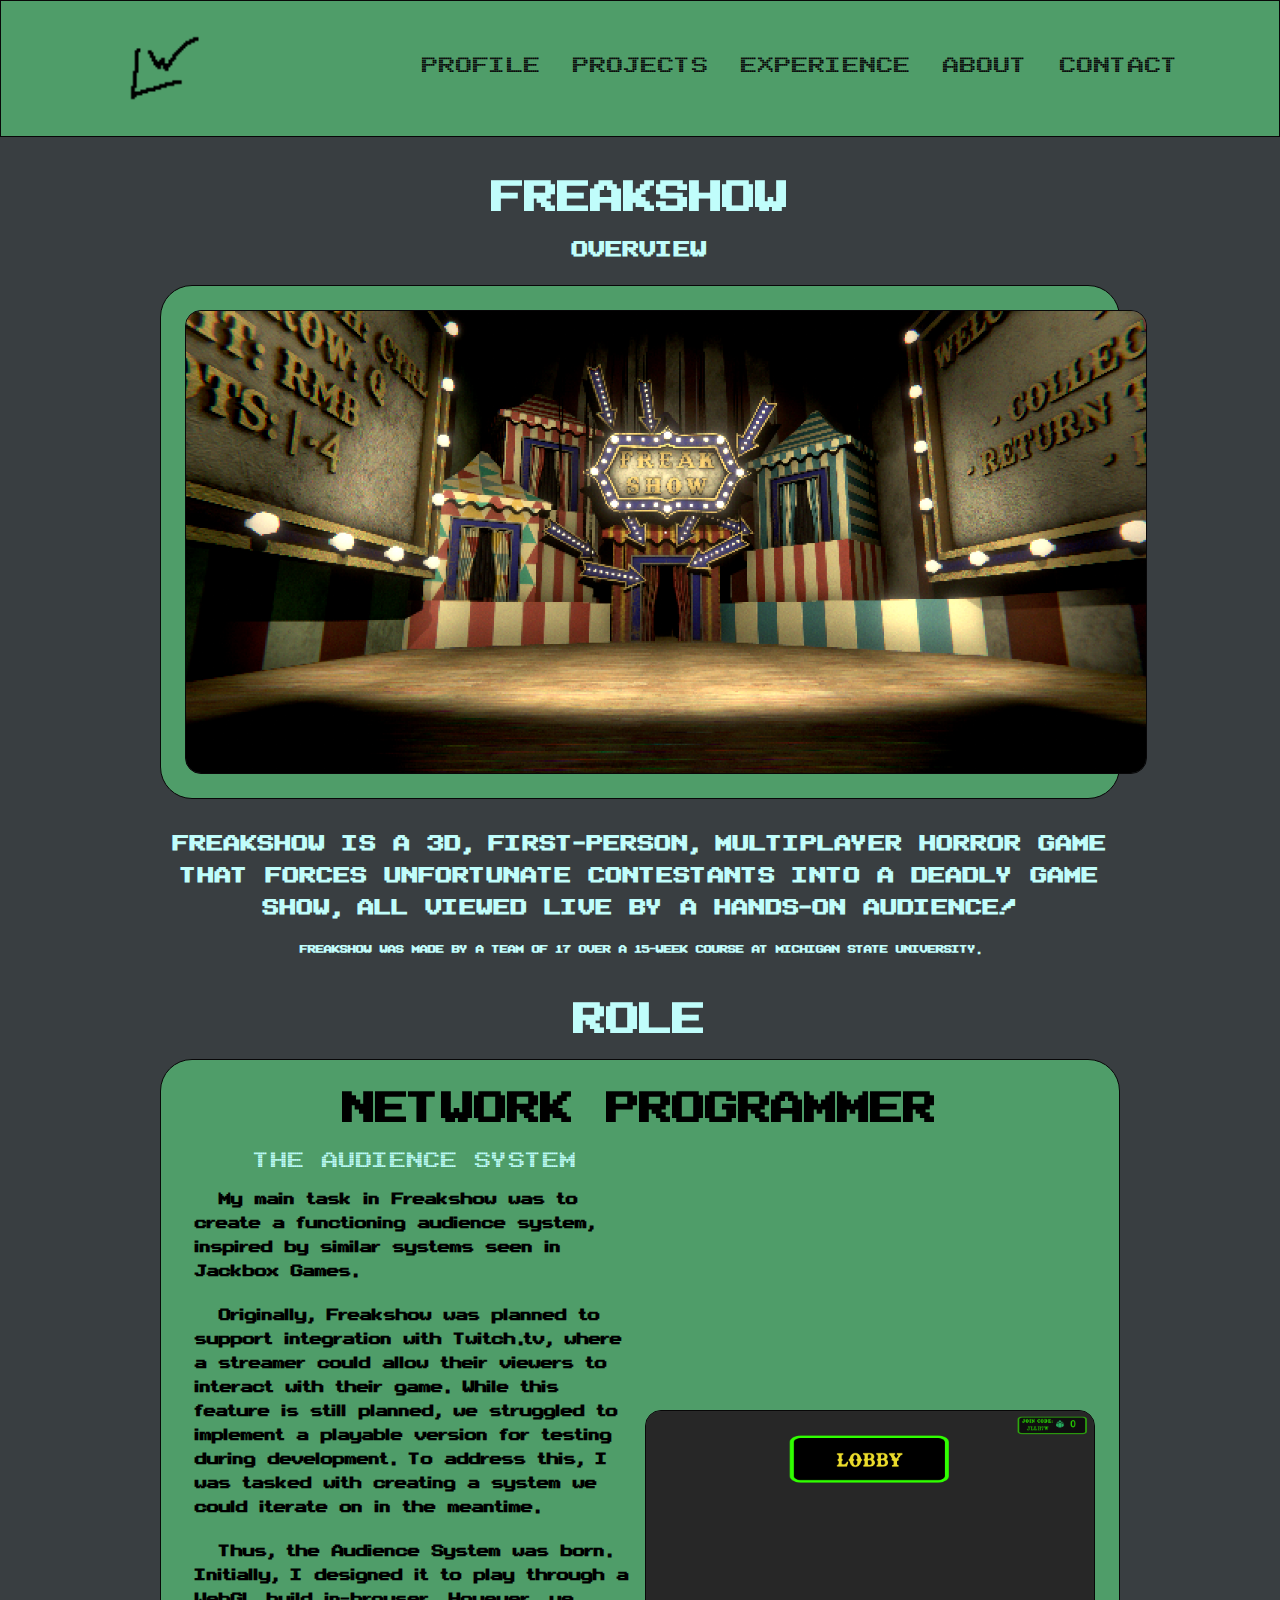
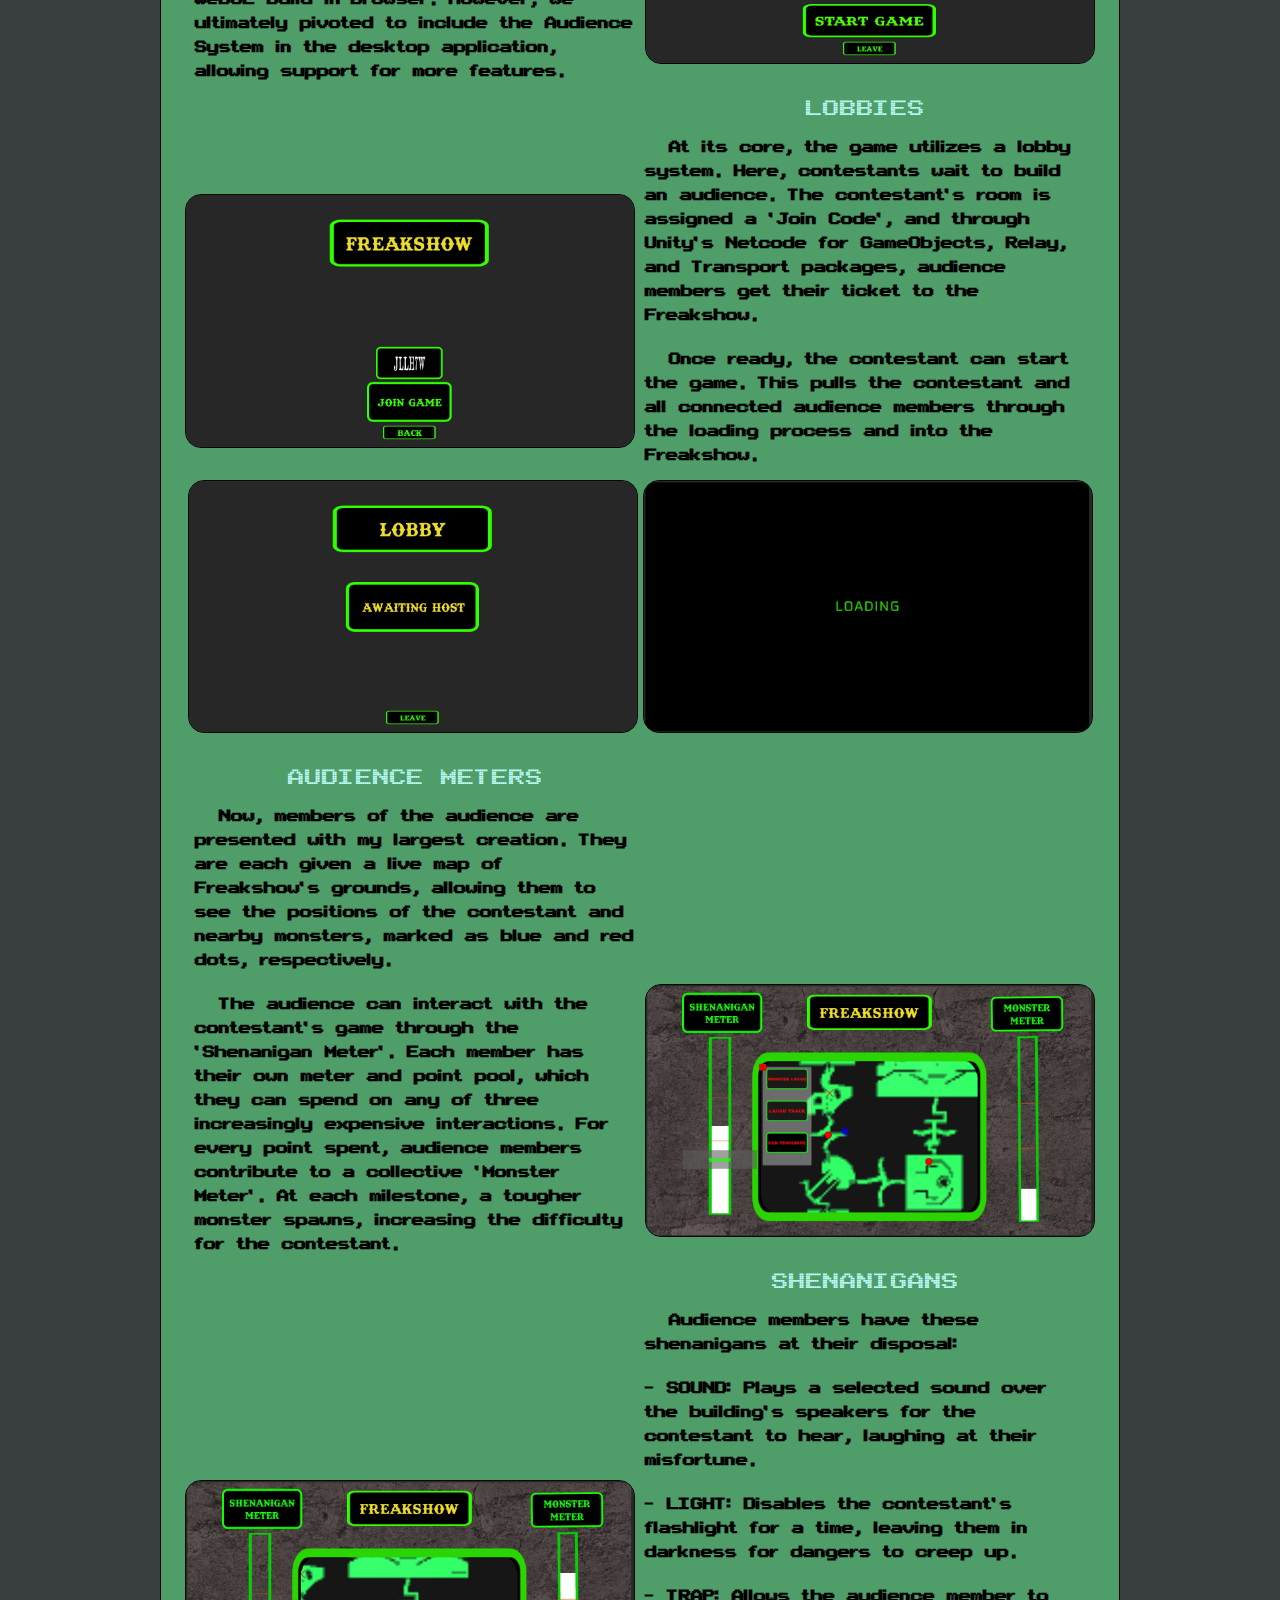
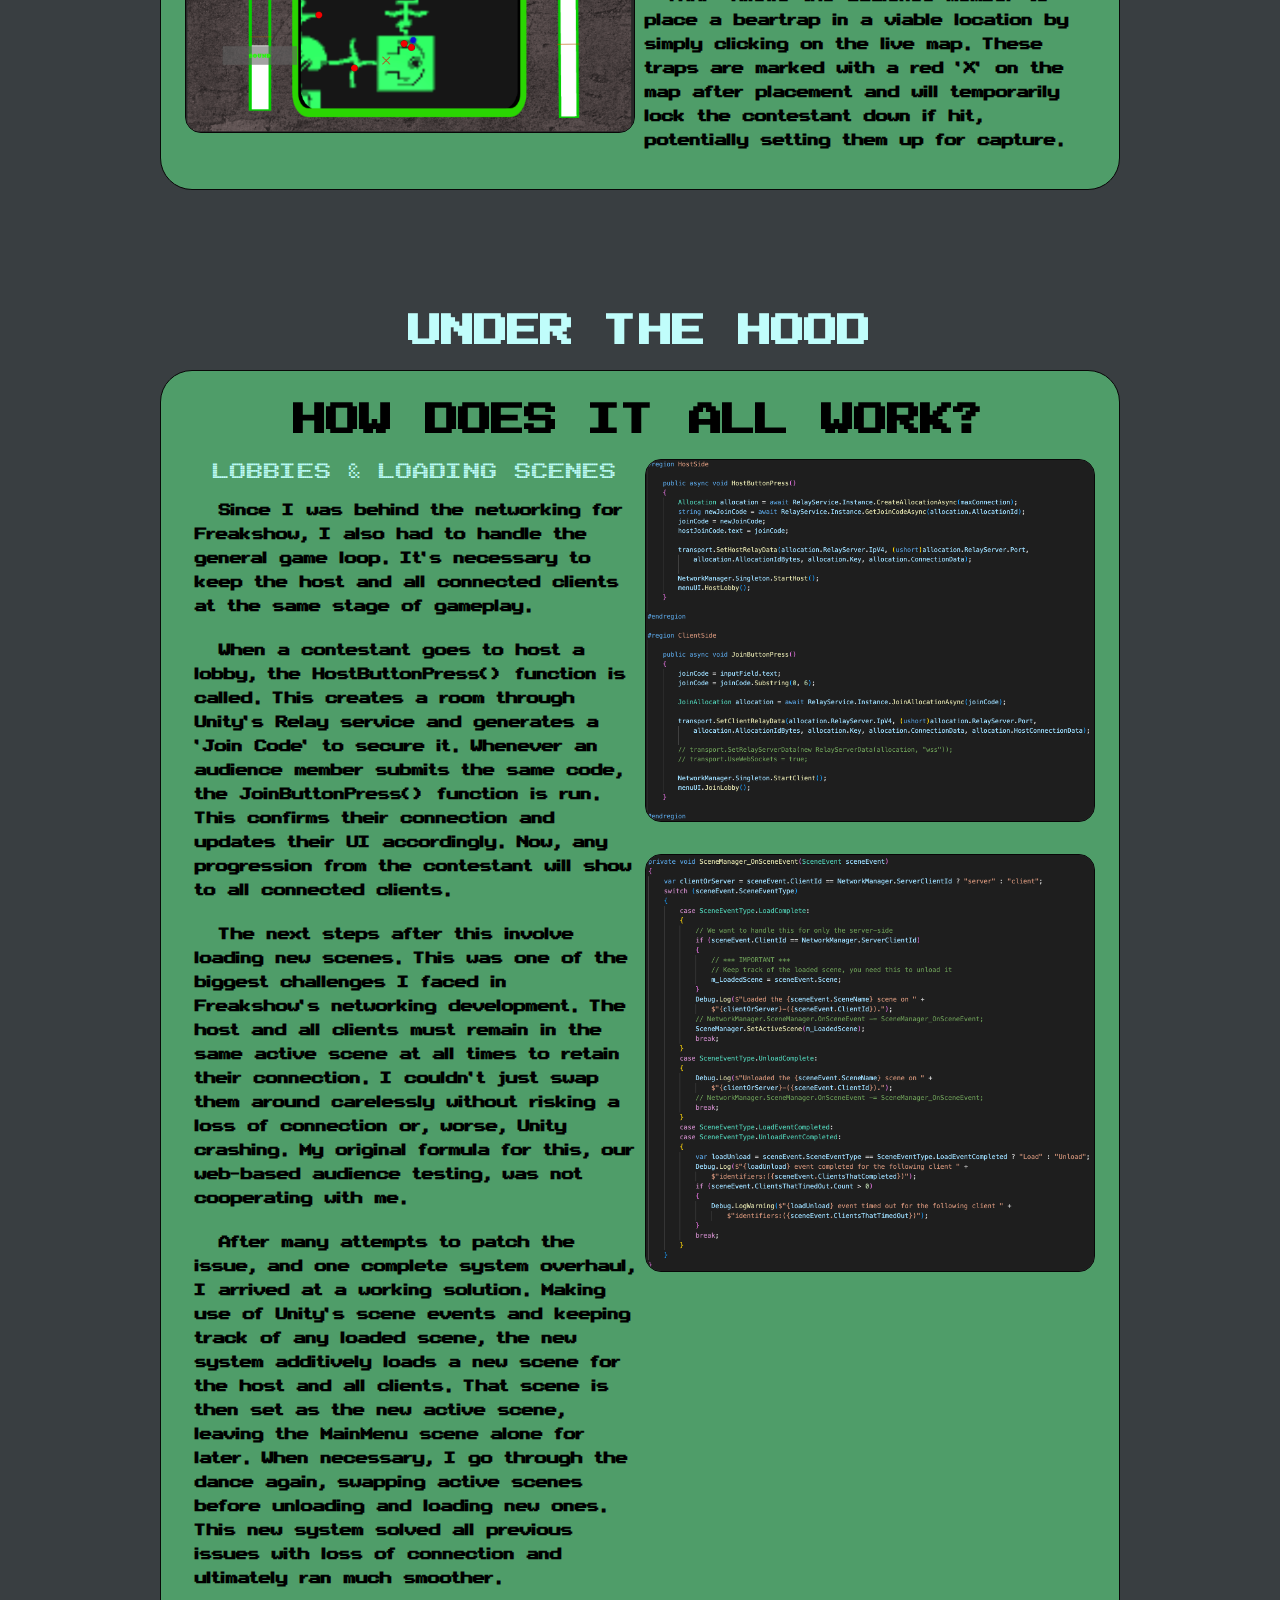
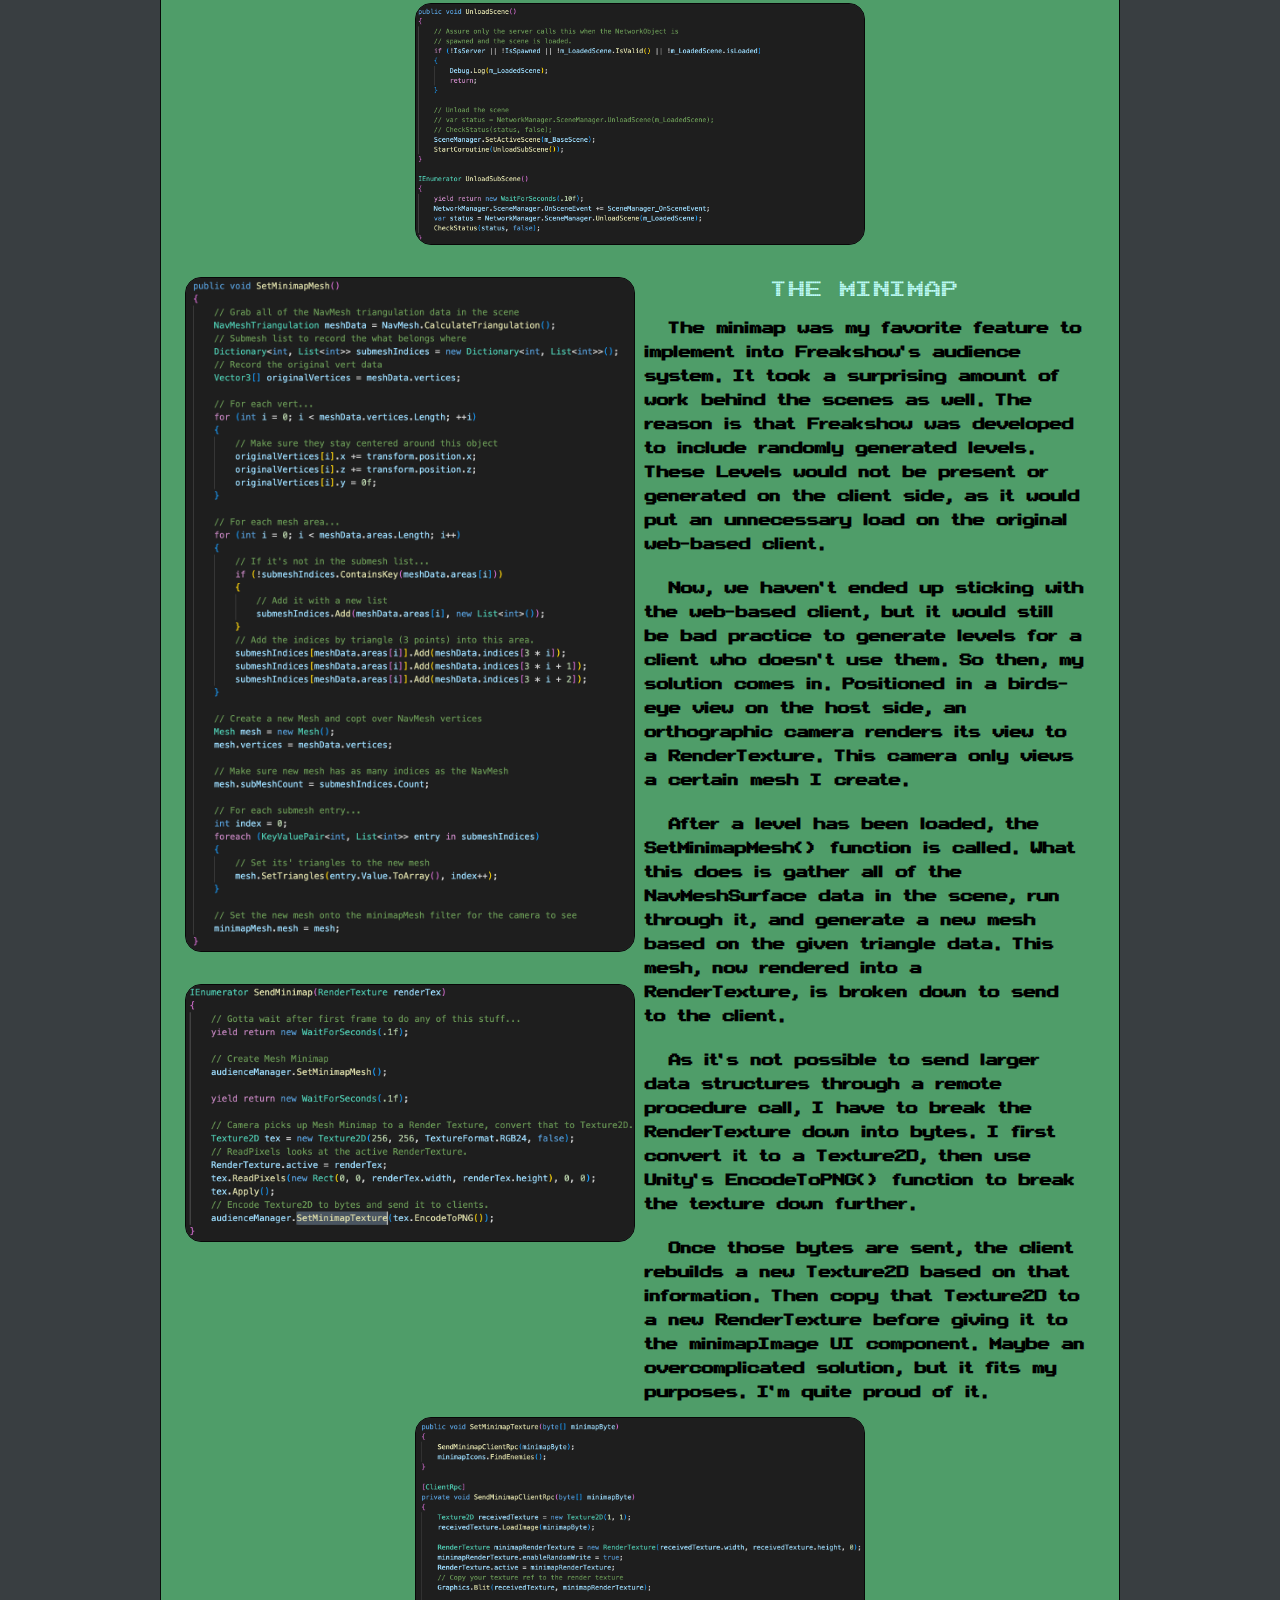
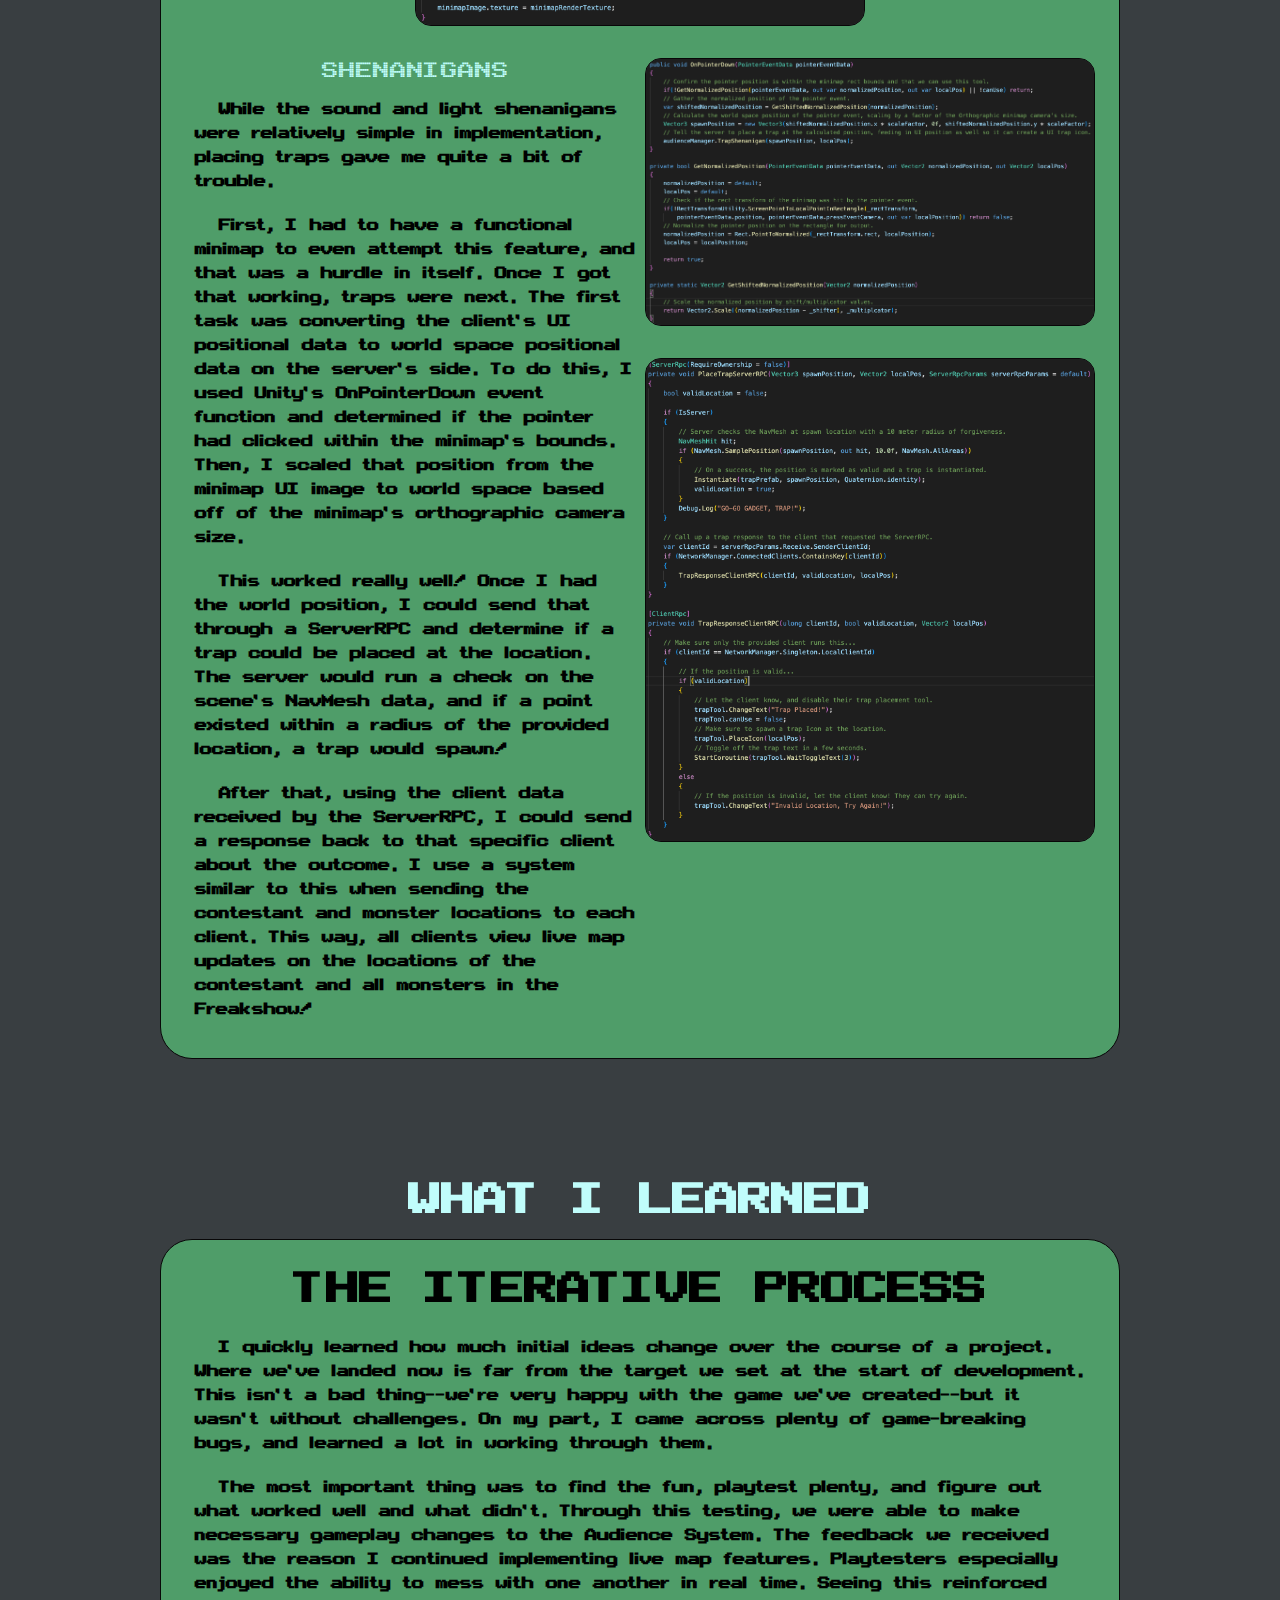
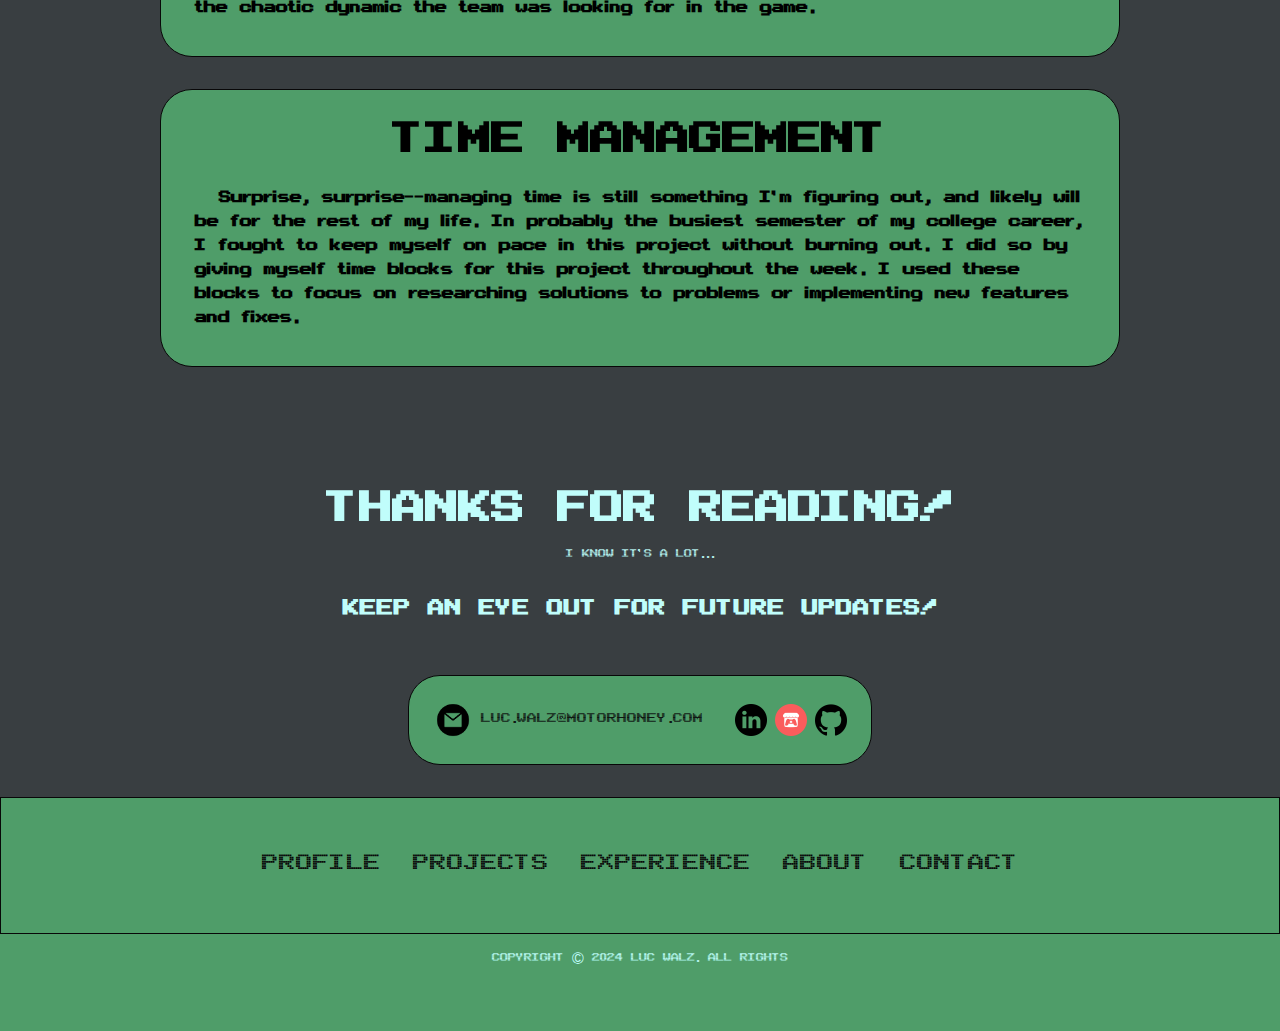
<file: freakshow.html>
<!DOCTYPE html>
<html lang="en">
<head>
    <meta charset="UTF-8">
    <meta name="viewport" content="width=device-width, initial-scale=1.0">
    <title>LW</title>
    <link rel="icon" href="./assets/lw.png">
    <link rel="stylesheet" href="style.css">
    <link rel="stylesheet" href="mediaqueries.css">
</head>
<body>
    <nav id="desktop-nav">
        <img 
            src="./assets/lw.png" 
            alt="Luc Walz logo"
            class="logo"
        >
        <div>
            <ul class="nav-links">
                <li><a href="index.html#profile">PROFILE</a></li>
                <li><a href="index.html#projects">PROJECTS</a></li>
                <li><a href="index.html#experience">EXPERIENCE</a></li>
                <li><a href="index.html#about">ABOUT</a></li>
                <li><a href="index.html#contact">CONTACT</a></li>
            </ul>
        </div>
    </nav>
    <nav id="hamburger-nav">
        <img 
            src="./assets/lw.png" 
            alt="Luc Walz logo"
            class="logo"
        >
        <div class="hamburger-menu">
            <div class="hamburger-icon" onclick="toggleMenu()">
                <span></span>
                <span></span>
                <span></span>
            </div>
            <div class="menu-links">
                <ul>
                    <!-- <li><a href="blog.html" onclick="toggleMenu()">BLOG</a></li> -->
                    <li><a href="index.html#profile" onclick="toggleMenu()">PROFILE</a></li>
                    <li><a href="index.html#projects" onclick="toggleMenu()">PROJECTS</a></li>
                    <li><a href="index.html#experience" onclick="toggleMenu()">EXPERIENCE</a></li>
                    <li><a href="index.html#about" onclick="toggleMenu()">ABOUT</a></li>
                    <li><a href="index.html#contact" onclick="toggleMenu()">CONTACT</a></li>
                </ul>
            </div>
        </div>
    </nav>
    <section id="freakshow">
        <div class="section__text">
            <h1 class="title" style="color: #c0fdfb;">FREAKSHOW</h1>
            <p class="section__text__p2">
                OVERVIEW
            </p>
        </div>
        <div class="freak-container">
            <img 
                src="./assets/freakshow-banner.png" 
                alt="Freakshow"
                class="freak-shot"
            >
            <!-- <video style="max-width: 75vw; border-radius: 1.5rem;" autoplay controls loop muted>
                <source src="assets/Freakprototrailer.mp4#t=7,60" type="video/mp4">
                Your browser does not support the video tag.
            </video> -->
        </div>
        <div class="section__text">
            <br>
            <br>
            <p class="section__text__p2">
                FREAKSHOW IS A 3D, FIRST-PERSON, MULTIPLAYER HORROR GAME THAT FORCES UNFORTUNATE CONTESTANTS INTO A DEADLY GAME SHOW, ALL VIEWED LIVE BY A HANDS-ON AUDIENCE!
            </p>
            <p class="section__text__p1">
                FREAKSHOW WAS MADE BY A TEAM OF 17 OVER A 15-WEEK COURSE AT MICHIGAN STATE UNIVERSITY.
            </p>
        </div>
        <div class="text-container">
            
        </div>
    </section>
    <section id="role">
        <div class="section__text">
            <h1 class="title" style="color:#c0fdfb;">ROLE</h1>
        </div>
        <div class="section-container">
            <div class="freak-details-container">
                <div class="freak-containers">
                    <div class="freak-container">
                        <h1 class="title">NETWORK PROGRAMMER</h1>
                        <div class="freak-list">
                            <div>
                                <p class="section__text__p2" align="center">
                                    THE AUDIENCE SYSTEM
                                </p>
                                <h3 align="left"> &ensp; My main task in Freakshow was to create a functioning audience system, inspired by similar systems seen in Jackbox Games.</h3>
                                <h3 align="left"> &ensp; Originally, Freakshow was planned to support integration with Twitch.tv, where a streamer could allow their viewers to interact with their game. While this feature is still planned, we struggled to implement a playable version for testing during development. To address this, I was tasked with creating a system we could iterate on in the meantime.</h3>
                                <h3 align="left"> &ensp; Thus, the Audience System was born. Initially, I designed it to play through a WebGL build in-browser. However, we ultimately pivoted to include the Audience System in the desktop application, allowing support for more features.</h3>
                            </div>
                            <img 
                                src="./assets/freakshow-lobby.png" 
                                alt="Audience Sound Shenanigan"
                                class="freak-pic"
                            >
                        </div>
                        <div class="freak-list">
                            <img 
                                src="./assets/freakshow-join.png" 
                                alt="Audience Sound Shenanigan"
                                class="freak-pic"
                            >
                            <div>
                                <p class="section__text__p2" align="center">
                                    LOBBIES
                                </p>
                                <h3 align="left"> &ensp; At its core, the game utilizes a lobby system. Here, contestants wait to build an audience. The contestant's room is assigned a 'Join Code', and through Unity's Netcode for GameObjects, Relay, and Transport packages, audience members get their ticket to the Freakshow.</h3>
                                <h3 align="left"> &ensp; Once ready, the contestant can start the game. This pulls the contestant and all connected audience members through the loading process and into the Freakshow. </h3>
                            </div>
                        </div>
                        <div class="freak-list">
                            <img 
                                src="./assets/freakshow-waiting.png" 
                                alt="Audience Sound Shenanigan"
                                class="freak-pic"
                            >
                            <img 
                                src="./assets/freakshow-loading.png" 
                                alt="Audience Sound Shenanigan"
                                class="freak-pic"
                            >
                        </div>
                        <div class="freak-list">
                            <div>
                                <p class="section__text__p2" align="center">
                                    AUDIENCE METERS
                                </p>
                                <h3 align="left"> &ensp; Now, members of the audience are presented with my largest creation. They are each given a live map of Freakshow's grounds, allowing them to see the positions of the contestant and nearby monsters, marked as blue and red dots, respectively.</h3>
                                <h3 align="left"> &ensp; The audience can interact with the contestant's game through the 'Shenanigan Meter'. Each member has their own meter and point pool, which they can spend on any of three increasingly expensive interactions. For every point spent, audience members contribute to a collective 'Monster Meter'. At each milestone, a tougher monster spawns, increasing the difficulty for the contestant.
                                </h3>
                            </div>
                            <img 
                                src="./assets/audience-soundscroll.png" 
                                alt="Audience Sound Shenanigan"
                                class="freak-pic"
                            >
                        </div>
                        <div class="freak-list">
                            <img 
                                src="./assets/audience-surrounded.png" 
                                alt="Audience Sound Shenanigan"
                                class="freak-pic"
                            >
                            <div>
                                <p class="section__text__p2" align="center">
                                    SHENANIGANS
                                </p>
                                <h3 align="left"> &ensp; Audience members have these shenanigans at their disposal: </h3>
                                <h3 align="left">- SOUND: Plays a selected sound over the building's speakers for the contestant to hear, laughing at their misfortune.</h3>
                                <h3 align="left">- LIGHT: Disables the contestant's flashlight for a time, leaving them in darkness for dangers to creep up.</h3>
                                <h3 align="left">- TRAP: Allows the audience member to place a beartrap in a viable location by simply clicking on the live map. These traps are marked with a red 'X' on the map after placement and will temporarily lock the contestant down if hit, potentially setting them up for capture.</h3>
                            </div>
                        </div>
                    </div>
                </div>
            </div>
        </div>
    </section>
    <section id="role">
        <div class="section__text">
            <h1 class="title" style="color:#c0fdfb;">UNDER THE HOOD</h1>
        </div>
        <div class="section-container">
            <div class="freak-details-container">
                <div class="freak-containers">
                    <div class="freak-container">
                        <h1 class="title">HOW DOES IT ALL WORK?</h1>
                        <div class="freak-list">
                            <div>
                                <p class="section__text__p2" align="center">
                                    LOBBIES & LOADING SCENES
                                </p>
                                <h3 align="left"> &ensp; Since I was behind the networking for Freakshow, I also had to handle the general game loop. It's necessary to keep the host and all connected clients at the same stage of gameplay.</h3>
                                <h3 align="left"> &ensp; When a contestant goes to host a lobby, the HostButtonPress() function is called. This creates a room through Unity's Relay service and generates a 'Join Code' to secure it. Whenever an audience member submits the same code, the JoinButtonPress() function is run. This confirms their connection and updates their UI accordingly. Now, any progression from the contestant will show to all connected clients. </h3>
                                <h3 align="left"> &ensp; The next steps after this involve loading new scenes. This was one of the biggest challenges I faced in Freakshow's networking development. The host and all clients must remain in the same active scene at all times to retain their connection. I couldn't just swap them around carelessly without risking a loss of connection or, worse, Unity crashing. My original formula for this, our web-based audience testing, was not cooperating with me.</h3>
                                <h3 align="left"> &ensp; After many attempts to patch the issue, and one complete system overhaul, I arrived at a working solution. Making use of Unity's scene events and keeping track of any loaded scene, the new system additively loads a new scene for the host and all clients. That scene is then set as the new active scene, leaving the MainMenu scene alone for later. When necessary, I go through the dance again, swapping active scenes before unloading and loading new ones. This new system solved all previous issues with loss of connection and ultimately ran much smoother.</h3>
                            </div>
                            <div>
                                <img 
                                    src="./assets/code-host-join.png" 
                                    alt="Audience Sound Shenanigan"
                                    class="freak-pic"
                                >
                                <img 
                                    src="./assets/code-scene-load.png" 
                                    alt="Audience Sound Shenanigan"
                                    class="freak-pic"
                                >
                            </div>
                        </div>
                        <div class="freak-list">
                            <img 
                                src="./assets/code-scene-unload.png" 
                                alt="Audience Sound Shenanigan"
                                class="freak-pic"
                            >
                            <!-- <img 
                                src="./assets/code-scene-load.png" 
                                alt="Audience Sound Shenanigan"
                                class="freak-pic"
                            > -->
                        </div>
                        <div class="freak-list">
                            <div>
                                <img 
                                    src="./assets/code-minimap-mesh.png" 
                                    alt="Audience Sound Shenanigan"
                                    class="freak-pic"
                                >
                                <img 
                                    src="./assets/code-send-minimap.png" 
                                    alt="Audience Sound Shenanigan"
                                    class="freak-pic"
                                >
                            </div>
                            <div>
                                <p class="section__text__p2" align="center">
                                    THE MINIMAP
                                </p>
                                <h3 align="left"> &ensp; The minimap was my favorite feature to implement into Freakshow's audience system. It took a surprising amount of work behind the scenes as well. The reason is that Freakshow was developed to include randomly generated levels. These Levels would not be present or generated on the client side, as it would put an unnecessary load on the original web-based client.  </h3>
                                <h3 align="left"> &ensp; Now, we haven't ended up sticking with the web-based client, but it would still be bad practice to generate levels for a client who doesn't use them. So then, my solution comes in. Positioned in a birds-eye view on the host side, an orthographic camera renders its view to a RenderTexture. This camera only views a certain mesh I create.</h3>
                                <h3 align="left"> &ensp; After a level has been loaded, the SetMinimapMesh() function is called. What this does is gather all of the NavMeshSurface data in the scene, run through it, and generate a new mesh based on the given triangle data. This mesh, now rendered into a RenderTexture, is broken down to send to the client.</h3>
                                <h3 align="left"> &ensp; As it's not possible to send larger data structures through a remote procedure call, I have to break the RenderTexture down into bytes. I first convert it to a Texture2D, then use Unity's EncodeToPNG() function to break the texture down further.</h3>
                                <h3 align="left"> &ensp; Once those bytes are sent, the client rebuilds a new Texture2D based on that information. Then copy that Texture2D to a new RenderTexture before giving it to the minimapImage UI component. Maybe an overcomplicated solution, but it fits my purposes. I'm quite proud of it.</h3>
                            </div>
                        </div>
                        <div class="freak-list">
                            <!-- <img 
                                src="./assets/code-send-minimap.png" 
                                alt="Audience Sound Shenanigan"
                                class="freak-pic"
                            > -->
                            <img 
                                src="./assets/code-set-minimap.png" 
                                alt="Audience Sound Shenanigan"
                                class="freak-pic"
                            >
                        </div>
                        <div class="freak-list">
                            <div>
                                <p class="section__text__p2" align="center">
                                    SHENANIGANS
                                </p>
                                <h3 align="left"> &ensp; While the sound and light shenanigans were relatively simple in implementation, placing traps gave me quite a bit of trouble. </h3>
                                <h3 align="left"> &ensp; First, I had to have a functional minimap to even attempt this feature, and that was a hurdle in itself. Once I got that working, traps were next. The first task was converting the client's UI positional data to world space positional data on the server's side. To do this, I used Unity's OnPointerDown event function and determined if the pointer had clicked within the minimap's bounds. Then, I scaled that position from the minimap UI image to world space based off of the minimap's orthographic camera size.</h3>
                                <h3 align="left"> &ensp; This worked really well! Once I had the world position, I could send that through a ServerRPC and determine if a trap could be placed at the location. The server would run a check on the scene's NavMesh data, and if a point existed within a radius of the provided location, a trap would spawn!</h3>
                                <h3 align="left"> &ensp; After that, using the client data received by the ServerRPC, I could send a response back to that specific client about the outcome. I use a system similar to this when sending the contestant and monster locations to each client. This way, all clients view live map updates on the locations of the contestant and all monsters in the Freakshow!</h3>
                            </div>
                            <div>
                                <img 
                                    src="./assets/code-pointer-position.png" 
                                    alt="Audience Sound Shenanigan"
                                    class="freak-pic"
                                >
                                <img 
                                    src="./assets/code-trap-placement.png" 
                                    alt="Audience Sound Shenanigan"
                                    class="freak-pic"
                                >
                            </div>
                            
                        </div>
                    </div>
                </div>
            </div>
        </div>
    </section>
    <section id="role">
        <div class="section__text">
            <h1 class="title" style="color:#c0fdfb;">WHAT I LEARNED</h1>
        </div>
        <div class="section-container">
            <div class="freak-details-container">
                <div class="freak-containers">
                    <div class="freak-container" style="margin-bottom: 2rem;">
                        <h1 class="title">THE ITERATIVE PROCESS</h1>
                        <h3 align="left"> &ensp; I quickly learned how much initial ideas change over the course of a project. Where we've landed now is far from the target we set at the start of development. This isn't a bad thing--we're very happy with the game we've created--but it wasn't without challenges. On my part, I came across plenty of game-breaking bugs, and learned a lot in working through them.</h3>
                        <h3 align="left"> &ensp; The most important thing was to find the fun, playtest plenty,  and figure out what worked well and what didn't. Through this testing, we were able to make necessary gameplay changes to the Audience System. The feedback we received was the reason I continued implementing live map features. Playtesters especially enjoyed the ability to mess with one another in real time. Seeing this reinforced the chaotic dynamic the team was looking for in the game.</h3>
                    </div>
                    <div class="freak-container">
                        <h1 class="title">TIME MANAGEMENT</h1>
                        <h3 align="left"> &ensp; Surprise, surprise--managing time is still something I'm figuring out, and likely will be for the rest of my life. In probably the busiest semester of my college career, I fought to keep myself on pace in this project without burning out. I did so by giving myself time blocks for this project throughout the week. I used these blocks to focus on researching solutions to problems or implementing new features and fixes.</h3>
                    </div>
                </div>
            </div>
        </div>
    </section>
    <section id="contact" style="height: fit-content;">
        <h1 class="title" style="color: #c0fdfb;">
            THANKS FOR READING!
        </h1>
        <p class="section__text__p1" align="center">
            I KNOW IT'S A LOT...
        </p>
        <div class="section__text">
            <br>
            <br>
            <p class="section__text__p2">
                KEEP AN EYE OUT FOR FUTURE UPDATES!
            </p>
        </div>
        <div class="contact-info-upper-container">
            <div class="contact-info-container">
                <img 
                    src="./assets/email.png" 
                    alt="Email icon"
                    class="icon contact-icon email-icon"
                >
                <p>
                    <a href="mailto:luc.walz@motorhoney.com">
                        LUC.WALZ@MOTORHONEY.COM
                    </a>
                </p>
            </div>
            <div class="contact-info-container">
                <img 
                    src="./assets/linkedin.png" 
                    alt="My LinkedIn profile"
                    class="icon contact-icon" 
                    onclick="window.open('https://www.linkedin.com/in/luc-walz-0594232ba/', '_blank');"
                >
                <img 
                    src="./assets/itch.png" 
                    alt="My Itch.io profile"
                    class="icon contact-icon" 
                    onclick="window.open('https://luc-walz.itch.io/', '_blank');"
                >
                <img 
                    src="./assets/github.png" 
                    alt="My GitHub profile"
                    class="icon contact-icon" 
                    onclick="window.open('https://github.com/PintsizeSquid', '_blank');"
                >
            </div>
        </div>
    </section>
    <footer>
        <nav>
            <div class="nav-links-container">
                <ul class="nav-links">
                    <!-- <li><a href="blog.html">BLOG</a></li> -->
                    <li><a href="index.html#profile">PROFILE</a></li>
                    <li><a href="index.html#projects">PROJECTS</a></li>
                    <li><a href="index.html#experience">EXPERIENCE</a></li>
                    <li><a href="index.html#about">ABOUT</a></li>
                    <li><a href="index.html#contact">CONTACT</a></li>
                </ul>
            </div>
        </nav>
        <p><br>COPYRIGHT &#169; 2024 LUC WALZ. ALL RIGHTS</p>
    </footer>
    <script src="script.js"></script>
</body>
</html>
</file>
<file: style.css>
/* GENERAL */

* {
    margin: 0;
    padding: 0;
}

@font-face {
    font-family: 'Arcade';
    src: url('assets/ARCADE.TTF') format('truetype');
    font-weight: normal;
    font-style: normal;
}

body {
    font-family: 'Arcade', sans-serif;
    font-optical-sizing: auto;
    background-color: #393e41;
}

html {
    scroll-behavior: smooth;
}

p {
    color: #c0fdfb;
}

/* TRANSITION */

a, .btn {
    transition: all 300ms ease;
}

/* DESKTOP NAV */

#desktop-nav {
    background-color: #4f9d69;
}

nav, .nav-links {
    background-color: #4f9d69;
    display: flex;
}

nav {
    justify-content: space-around;
    align-items: center;
    height: 15vh;
    border: #080708 0.1rem solid;
}

.nav-links {
    gap: 2rem;
    list-style: none;
    font-size: 2rem;
}

a {
    background-color: #4f9d69;
    color: #080708;
    text-decoration: none;
    text-decoration-color: #c6ca53;
}

a:hover {
    color: #c0fdfb;
    text-decoration: underline;
    text-underline-offset: 1px;
    text-decoration-color: #c0fdfb;
}

.logo {
    background-color: #4f9d69;
    max-height: 15vh;
    font-size: 2rem;
    font-weight: bolder;
}

.logo:hover {
    cursor: default;
}

/* HAMBURGER MENU */

#hamburger-nav {
    background-color: #4f9d69;
    display: none;
}

.hamburger-menu {
    position: relative;
    display: inline-block;
}

.hamburger-icon {
    background-color: #4f9d69;
    display: flex;
    flex-direction: column;
    justify-content: space-between;
    height: 24px;
    width: 30px;
    cursor: pointer;
}

.hamburger-icon span {
    width: 100%;
    height: 2px;
    background-color: #080708;
    transition: all 0.3 ease-in-out;
}

.menu-links {
    width: 20vw;
    position: absolute;
    top: 100%;
    max-height: 0;
    overflow: hidden;
    transition: all 0.3 ease-in-out;
}

.menu-links a {
    background-color: #4f9d69;
    display: flex;
    padding: 10px;
    text-align: center;
    font-size: 1.5rem;
    color: #080708;
    transition: all 0.3 ease-in-out;
    border: #080708 0.1rem solid;
}

.menu-links a:hover {
    color: #c0fdfb;
    text-decoration: underline;
    text-underline-offset: 1px;
    text-decoration-color: #c0fdfb;
}

.menu-links li {
    list-style: none;
}

.menu-links.open {
    max-height: 300px;
}

.hamburger-icon.open span:first-child {
    transform: rotate(45deg) translate(10px, 5px);
}

.hamburger-icon.open span:nth-child(2) {
    opacity: 0;
}

.hamburger-icon.open span:last-child {
    transform: rotate(-45deg) translate(10px, -5px);
}

.hamburger-icon span:first-child {
    transform: none;
}

.hamburger-icon span:first-child {
    opacity: 1;
}

.hamburger-icon span:first-child {
    transform: none;
}

/* SECTIONS */

section {
    padding-top: 4vh;
    height: 96vh;
    margin: 0 10rem;
    box-sizing: border-box;
    min-height: fit-content;
}

.section-container {
    display: flex;
}

/* PROFILE */

#profile {
    display: flex;
    justify-content: center;
    gap: 5rem;
    height: 80vh;
}

.section__pic-container {
    display: flex;
    height: 400px;
    width: 400px;
    margin: auto 0;
}

.section__pic-container img {
    background: #393e41;
    border: #080708 0.1rem solid;
    max-height: 30vh;
    border-radius: 50%;
}

.section__pic-container .about-pic {
    background: #393e41;
    border: #080708 0.1rem solid;
    border-radius: 15%;
}

.section__text {
    align-self: center;
    text-align: center;
}

.section__text p {
    font-weight: 600;
}

.section__text img {
    cursor: pointer;
    background: #393e41;
}

.section__text__p1 {
    text-align: center;
}

.section__text__p2 {
    font-size: 2rem;
    margin-bottom: 1rem;
}

.title {
    font-size: 4rem;
    text-align: center;
}

#socials-container {
    display: flex;
    justify-content: center;
    margin-top: 1rem;
    gap: 1rem;
}

/* ICONS */

.icon {
    cursor: default;
    height: 2rem;
}

/* BUTTONS */

.btn-container {
    display: flex;
    justify-content: center;
    gap: 1rem;
}

.btn {
    font-family: 'Arcade', sans-serif;
    font-weight: 600;
    transition: all 300ms ease;
    padding: 1rem;
    width: 12rem;
    border-radius: 2rem;
}

.btn-color-1, 
.btn-color-2 {
    background-color: #c0fdfb;
    border: #080708 0.1rem solid;
}

.btn-color-1:hover, 
.btn-color-2:hover {
    cursor: pointer;
    background: #c6ca53;
    background-color: #c6ca53;
    color: #080708;
    border: #080708 0.1rem solid;
}

.btn-container {
    gap: 1rem;
}

/* ABOUT SECTION */

#about {
    position: relative;
}

.about-containers {
    gap: 2rem;
    margin-bottom: 2rem;
    margin-top: 2rem;
}

.about-details-container {
    justify-content: center;
    flex-direction: column;
}

.about-containers, 
.about-details-container {
    display: flex;
    flex-direction: row;
    flex-wrap: wrap;
}

.about-pic {
    border-radius: 2rem;
}

.arrow {
    cursor: pointer;
    background: #393e41;
    position: absolute;
    right: -5rem;
    bottom: 2.5rem;
}

.details-container {
    padding: 1.5rem;
    flex: 1;
    background: #4f9d69;
    border-radius: 2rem;
    border: #080708 0.1rem solid;
    border-color: #080708;
    text-align: center;
}

.details-container p, img, h3 {
    background: #4f9d69;
}

.section-container {
    gap: 4rem;
    height: 80%;
}

.section__pic-container {
    height: 400px;
    width: 400px;
    margin: auto 0;
}

/* EXPERIENCE SECTION */

#experience {
    position: relative;
}

.experience-sub-title {
    color: #4f9d69;
    font-weight: 600;
    font-size: 2rem;
    margin-bottom: 2rem;
}

.experience-details-container {
    display: flex;
    justify-content: center;
    flex-direction: column;
}

.article-container {
    display: flex;
    text-align: initial;
    flex-wrap: wrap; 
    flex-direction: row;
    gap: 2.5rem;
    justify-content: space-around;
}

.article-container, 
.experience-sub-container, h2, h3, article {
    background: #4f9d69;
    font-size: 1.5rem;
    padding: 10px;
}

article {
    display: flex;
    width: 10rem;
    justify-content: space-around;
    gap: 0.5rem;
}

article .icon {
    cursor: default;
}

/* PROJECTS SECTION */

#projects {
    display: flex;
    justify-content: center;
    flex-direction: column;
    /* height: 120vh; */
    margin-bottom: 2rem;
}

.color-container {
    border-color: #4f9d69;
    background: #4f9d69;
    border: #080708 0.1rem solid;
}

.project-img {
    background: #393e41;
    border: #080708 0.1rem solid;
    border-radius: 2rem;
    width: 90%;
    height: 90%;
}

.project-title {
    margin: 1rem;
    color: #080708;
}

.about-containers .details-container .btn-container {
    background: #4f9d69;
}

/* FREAKSHOW */

#freakshow {
    height: fit-content;
}

#role {
    display: flex;
    flex-direction: column;
    justify-content: center;
    height: 100%;
    max-width: 100%;
    margin-bottom: 5rem;
}

.freak-details-container {
    justify-content: center;
    flex-direction: column;    
}

.freak-containers, 
.freak-details-container {
    display: flex;
    flex-direction: column;
    flex-wrap: wrap;
}

.freak-container {
    display: flex;
    flex-direction: column;
    padding: 1.5rem;
    flex: 1;
    background: #4f9d69;
    border-radius: 2rem;
    border: #080708 0.1rem solid;
    border-color: #080708;
    text-align: center;
}

.freak-container .freak-shot {
    display: block;
    margin-left: auto;
    margin-right: auto;
    max-width: 75vw;
    background: #393e41;
    border: #080708 0.1rem solid;
    border-radius: 1rem;
}

.freak-container p, img, h3 {
    background: #4f9d69;
    margin-top: auto;
    margin-bottom: auto;
}

.freak-list {
    display: flex;
    flex-direction: row;
    flex-wrap: nowrap;
}

.freak-container .freak-pic {
    display: block;
    margin: auto;
    /* margin-left: auto;
    margin-right: auto; */
    margin-bottom: 2rem;
    max-width: 35vw;
    background: #393e41;
    border: #080708 0.1rem solid;
    border-radius: 1rem;
}

/* CONTACT */

#contact {
    display: flex;
    justify-content: center;
    flex-direction: column;
    height: 70vh;
}

.contact-info-upper-container {
    display: flex;
    justify-content: center;
    border-radius: 2rem;
    border: #080708 0.1rem solid;
    border-color: #080708;
    background: #4f9d69;
    margin: 2rem auto;
    padding: 0.5rem;
}

.contact-info-container, p a {
    background: #4f9d69;
}

.contact-info-container {
    display: flex;
    align-items: center;
    justify-content: center;
    gap: 0.5rem;
    margin: 1rem;
}

.contact-info-container p {
    font-size: larger;
}

.contact-icon {
    cursor: pointer;
}

.email-icon {
    cursor: default;
    height: 2.5rem;
}

/* FOOTER */

footer {
    background: #4f9d69;
    height: 26vh;
    /* margin: 0 1rem; */
}

footer p {
    background: #4f9d69;
    text-align: center;
}
</file>
<file: mediaqueries.css>
@media screen and (max-width: 1400px) {
    #profile {
        height: 83vh;
        margin-bottom: 6rem;
    }
    .logo {
        height: 120px;
    }
    .about-containers {
        flex-wrap: wrap;
    }
}


@media screen and (max-width: 1200px) {
    #desktop-nav {
        display: none;
    }
    .menu-links {
        width: 25vw;
        position: absolute;
    }
    .logo {
        height: 100px;
    }
    #hamburger-nav {
        display: flex;
    }
    #experience, .experience-details-container {
        margin-top: 2rem;
    }
    #profile, .section-container {
        display: block;
    }
    .arrow {
        display: none;
    }
    section, .section-container {
        height: fit-content;
    }
    section {
        margin: 0 5%;
    }
    .section__pic-container {
        width: 275px;
        height: 275px;
        margin: 0 auto 2rem;
    }
    .section__pic-container img {
        max-height: 20vh;
    }
    .about-containers {
        margin-top: 0;
    }
    body {
        margin: 0px;
        padding: 0px;
        display: flex;
        flex-direction: column;
    }
    #blog, #sidebar {
        margin: 20px;
    }
    #sidebar {
        flex: 1;
        position: relative;
        width: 75vw;
        height: 40vh;
    }
    #blog {
        flex: 2;
        width: 75vw;
        height: 100%;
        min-height: 1000px;
    }
    .img-container-1 {
        width: 70vw;
        height: auto;
    }
    .img-container-2 {
        width: 70vw;
        height: auto;
    }
    table {
        margin: 0px;
    }
    h3 {
        font-size: 1rem;
    }
    .freak-list {
        display: flex;
        flex-direction: row;
        flex-wrap: nowrap;
    }
}

@media screen and (max-width: 600px) {
    #contact, 
    footer {
        height: 40vh;
    }
    .menu-links {
        width: 60vw;
        position: absolute;
        right: 50%;
    }
    #profile {
        height: 100vh;
        margin-bottom: 0;
    }
    #projects {
        /* height: 200vh; */
        margin-bottom: 2rem;
    }
    #experience {
        /* height: 200vh; */
        margin-bottom: 2rem;
    }
    #about {
        /* height: 125vh; */
        margin-bottom: 2rem;
    }
    body {
        margin: 0px;
        padding: 0px;
        display: flex;
        flex-direction: column;
    }
    #blog, #sidebar {
        margin: 20px;
    }
    #sidebar {
        flex: 1;
        position: relative;
        width: 75vw;
        height: 40vh;
    }
    #blog {
        flex: 2;
        width: 75vw;
        height: 100%;
        min-height: 1000px;
    }
    .img-container-1 {
        width: 70vw;
        height: auto;
    }
    .img-container-2 {
        width: 70vw;
        height: auto;
    }
    table {
        margin: 0px;
    }
    
    th {
        padding: 5px;
    }
    
    td {
        padding: 5px;
    }
    article {
        font-size: 1rem;
    }
    footer nav {
        height: fit-content;
        margin-bottom: 2rem;
    }
    .about-containers, 
    .contact-info-upper-container, 
    .btn-container {
        flex-wrap: wrap;
    }
    .contact-info-container {
        margin: 0;
    }
    .contact-info-container p, .nav-links li a {
        font-size: 1rem;
    }
    .experience-sub-title {
        font-size: 1.25rem;
    }
    .logo {
        height: 100px;
        font-size: 1.5rem;
    }
    .nav-links {
        height: fit-content;
        flex-direction: row;
        gap: 0.5rem;
        text-align: center;
    }
    .nav-links, li {
        height: fit-content;
        background-color: #4f9d69;
    }
    .section__pic-container {
        width: auto;
        height: 46vw;
        justify-content: center;
    }

    .section__pic-container img {
        max-height: 20vh;
    }

    .section__text__p2 {
        font-size: 1.25rem;
    }
    .title {
        font-size: 2rem;
    }
    .text-container {
        text-align: justify;
    }
    h3 {
        font-size: .75rem;
    }
    .freak-list {
        display: flex;
        flex-direction: column;
        flex-wrap: wrap;
    }
    .freak-container .freak-pic {
        max-width:  50vw;
    }
}
</file>
